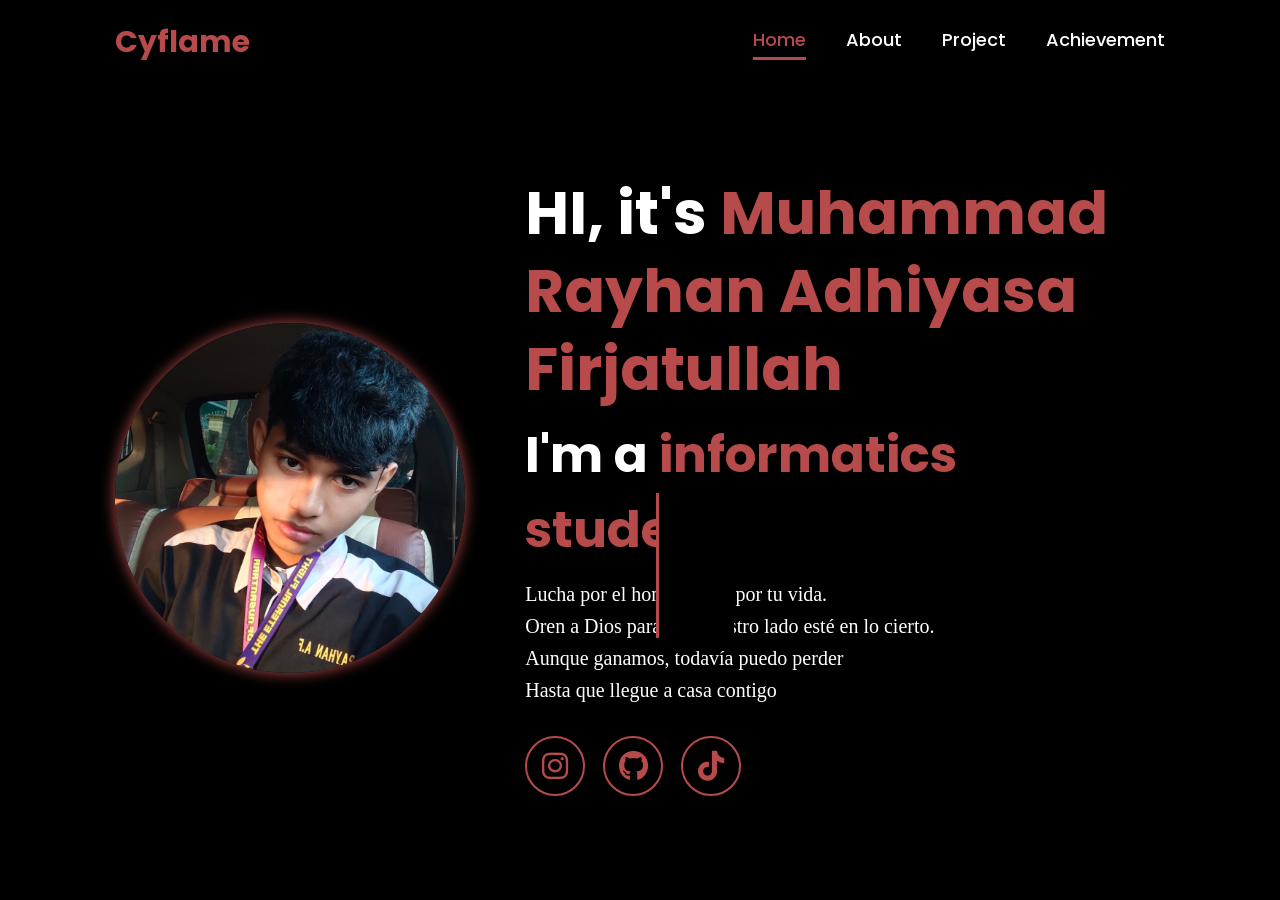
<file: index.html>
<!DOCTYPE html>
<html lang="en">
<head>
    <meta charset="UTF-8">
    <meta name="viewport" content="width=device-width, initial-scale=1.0">
    <!-- Font Awesome untuk ikon sosial media dan hamburger menu -->
    <link rel="stylesheet" href="https://cdnjs.cloudflare.com/ajax/libs/font-awesome/6.5.2/css/all.min.css">
    <title>REYHAN PROFIL</title>
    <link rel="stylesheet" href="1.css">
</head>
<body>

    <header>
        <a href="#" class="logo">Cyflame</a>

        <!-- Tombol hamburger yang akan muncul di layar HP -->
        <div class="menu-icon" id="menu-bar">
            <i class="fas fa-bars"></i>
        </div>

        <!-- Navigasi Utama -->
        <nav id="navbar">
            <a href="1.html" class="active">Home</a>
            <a href="about.html">About</a>
            <a href="project.html">Project</a>
            <a href="achievement.html">Achievement</a>
            
        </nav>
    </header>

    <section class="home">
        <div class="home-img">
            <img src="profile.jpeg" alt="Profile Picture">
        </div>

        <div class="home-content">
            <h1>HI, it's <span>Muhammad Rayhan Adhiyasa Firjatullah</span></h1>

            <h3 class="typing-text">
                I'm a <span></span>
            </h3>

            <p>Lucha por el honor, lucha por tu vida.<br>
                Oren a Dios para que nuestro lado esté en lo cierto.<br>
                Aunque ganamos, todavía puedo perder<br>
                Hasta que llegue a casa contigo </p>
                
            <div class="social-icons">
                <a href="https://www.instagram.com/reyhan_adhiyasa?igsh=emYyNGhsbXEzNWJj"><i class='fa-brands fa-instagram'></i></a>
                <a href="https://github.com/dashboard"><i class='fa-brands fa-github'></i></a>
                <a href="https://www.tiktok.com/@rehanadiyasa?_r=1&_t=ZS-96azVAFNtrc"><i class='fa-brands fa-tiktok'></i></a>
            </div>
        </div>
    </section>

    <!-- JavaScript untuk memicu toggle class aktif navbar di HP -->
    <script>
        const menuBar = document.getElementById('menu-bar');
        const navbar = document.getElementById('navbar');

        menuBar.onclick = () => {
            navbar.classList.toggle('active');
            // Mengubah bentuk ikon menjadi huruf 'X' (close) saat menu terbuka
            menuBar.querySelector('i').classList.toggle('fa-times');
        }
    </script>
</body>
</html>
</file>
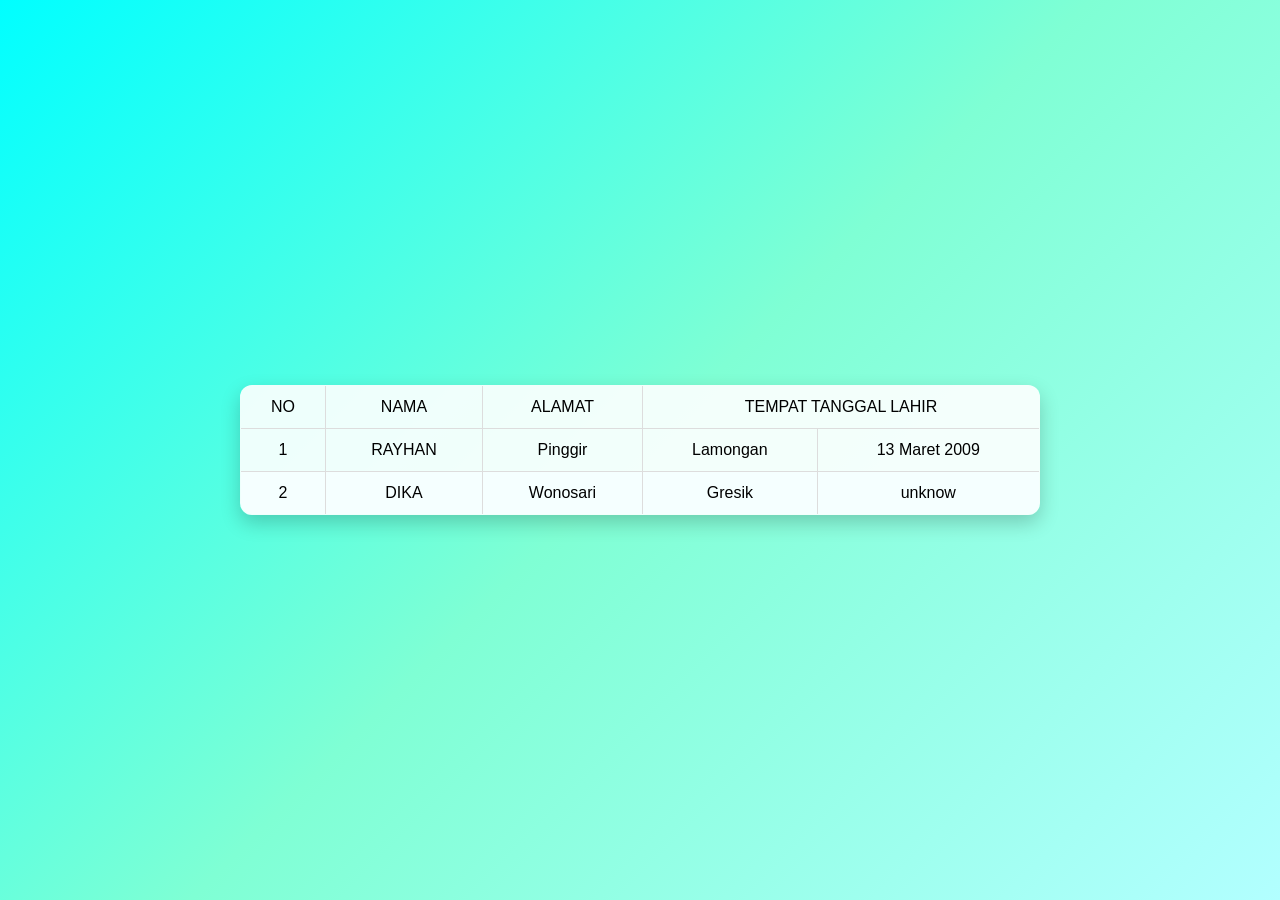
<file: 2.html>
<!DOCTYPE html>
<html lang="en">
<head>
    <meta charset="UTF-8">
    <meta name="viewport" content="width=device-width, initial-scale=1.0">
    <title>TABLE TRAINING</title>
    <link rel="stylesheet" href="2.css">
</head>
<body>
    
    <table border= 1>
        
            <tr>
                <td>NO</td>
                <td>NAMA</td>
                <td>ALAMAT </td>
                <td colspan="2">TEMPAT TANGGAL LAHIR</td>
            </tr>
            <tr></tr>
                <td>1</td>
                <td>RAYHAN</td>
                <td>Pinggir</td>
                <td>Lamongan</td>
                <td>13 Maret 2009</td>
                
            </tr>
             <tr>
                <td>2</td>
                <td>DIKA</td>
                <td>Wonosari
                <td>Gresik</td>
                <td>unknow</td>
                </td>
            </tr>
    </table>
</body>
</html>
</file>
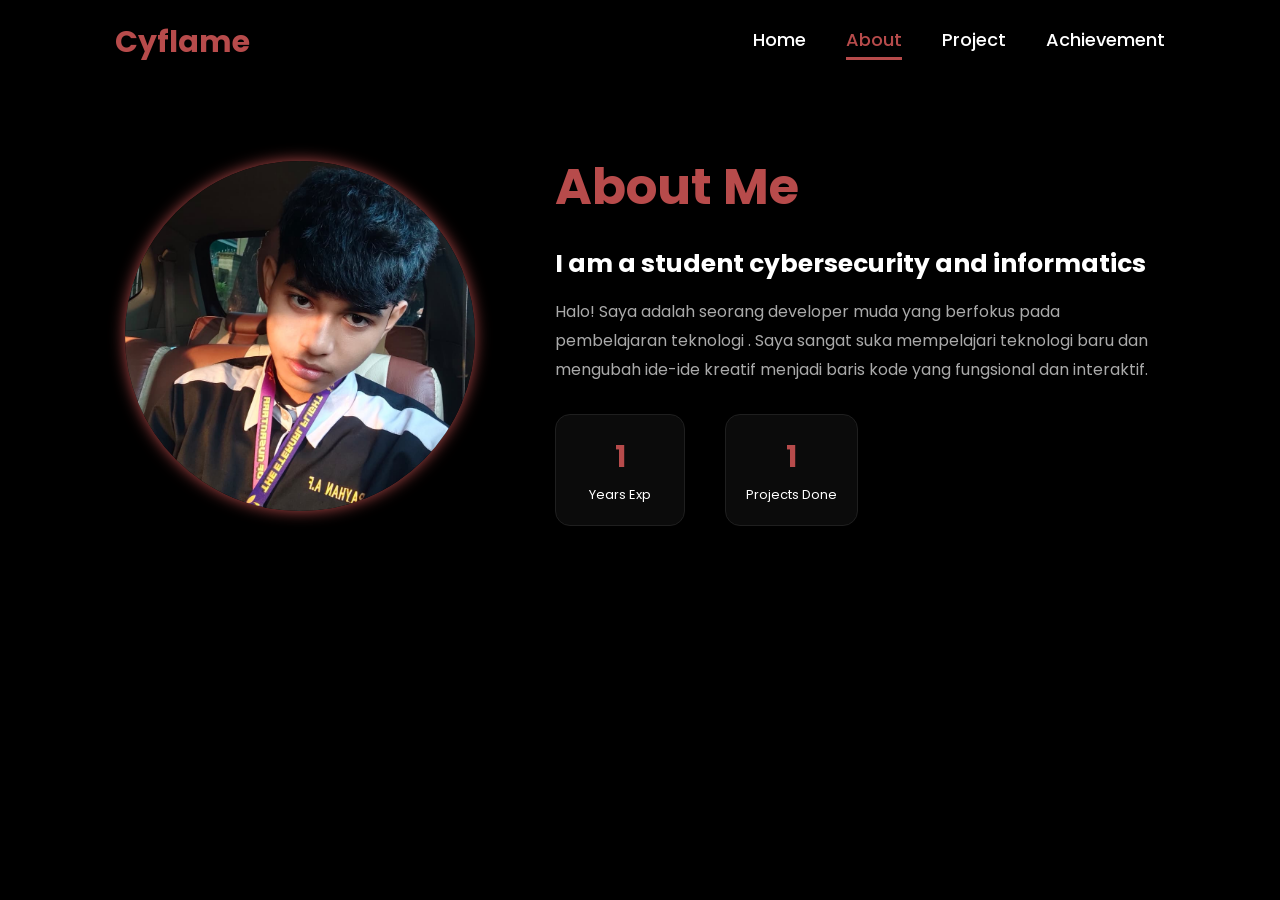
<file: about.html>
<!DOCTYPE html>
<html lang="en">
<head>
    <meta charset="UTF-8">
    <meta name="viewport" content="width=device-width, initial-scale=1.0">
    <link rel="stylesheet" href="https://cdnjs.cloudflare.com/ajax/libs/font-awesome/6.5.2/css/all.min.css">
    <title>About Me - RENZKAA</title>
    <!-- Menghubungkan ke file CSS eksternal -->
    <link rel="stylesheet" href="about.css">
</head>
<body>

    <header>
        <a href="1.html" class="logo">Cyflame</a>
        <div class="menu-icon" id="menu-bar"><i class="fas fa-bars"></i></div>
        <nav id="navbar">
            <a href="index.html">Home</a>
            <a href="about.html" class="active">About</a>
            <a href="project.html">Project</a>
            <a href="achievement.html">Achievement</a>
            
        </nav>
    </header>

    <section class="about-section">
        <div class="about-img">
            <img src="profile.jpeg" alt="Profile Picture">
        </div>
        <div class="about-content">
            <h2>About Me</h2>
            <h3>I am a student cybersecurity and informatics</h3>
            <p>Halo! Saya adalah seorang developer muda yang berfokus pada pembelajaran teknologi . Saya sangat suka mempelajari teknologi baru dan mengubah ide-ide kreatif menjadi baris kode yang fungsional dan interaktif.</p>
            
            <div class="info-box">
                <div class="info-card">
                    <h4>1</h4>
                    <span>Years Exp</span>
                </div>
                <div class="info-card">
                    <h4>1</h4>
                    <span>Projects Done</span>
                </div>
            </div>
        </div>
    </section>

    <script>
        const menuBar = document.getElementById('menu-bar');
        const navbar = document.getElementById('navbar');
        menuBar.onclick = () => {
            navbar.classList.toggle('active');
            menuBar.querySelector('i').classList.toggle('fa-times');
        }
    </script>
</body>
</html>
</file>
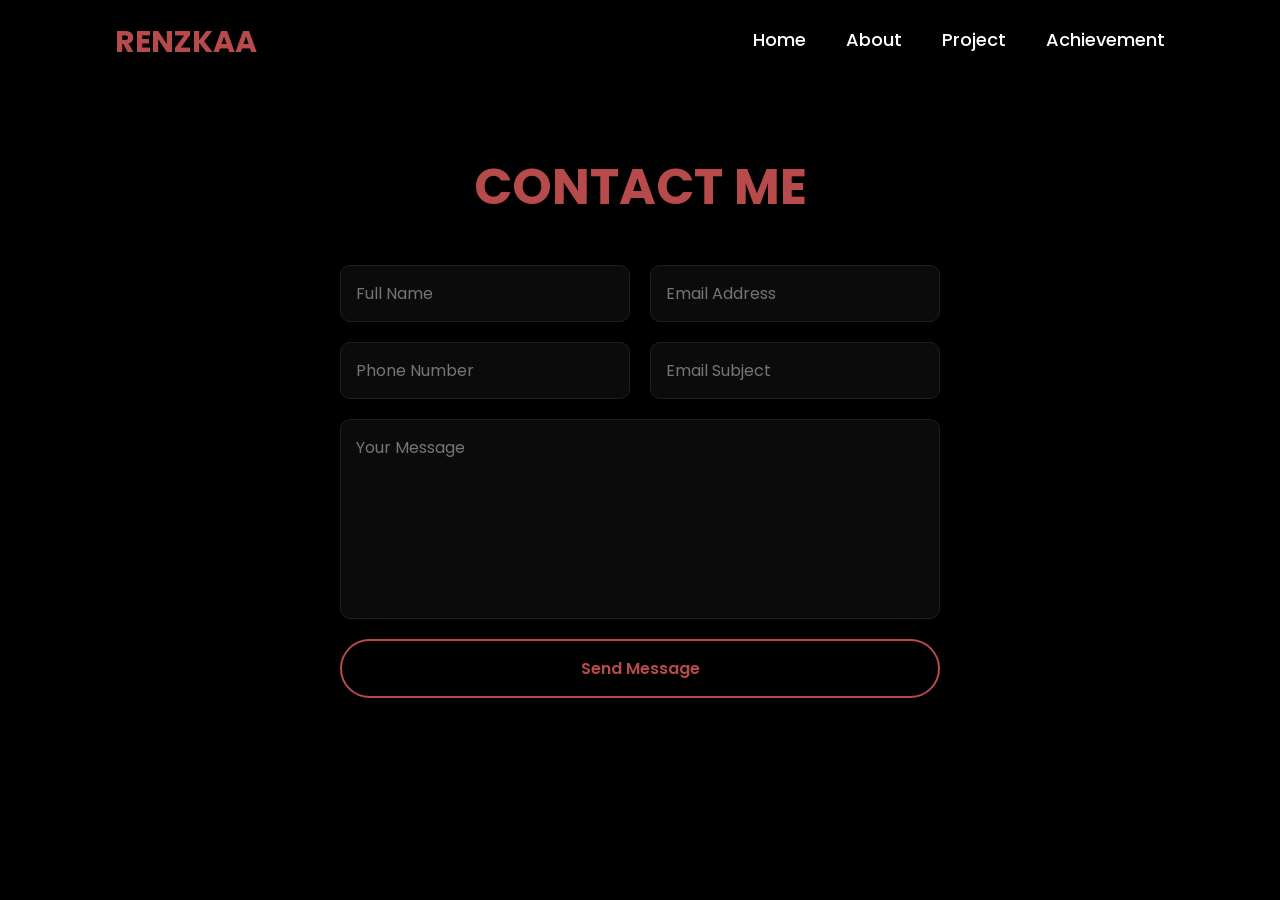
<file: contact.html>
<!DOCTYPE html>
<html lang="en">
<head>
    <meta charset="UTF-8">
    <meta name="viewport" content="width=device-width, initial-scale=1.0">
    <link rel="stylesheet" href="https://cdnjs.cloudflare.com/ajax/libs/font-awesome/6.5.2/css/all.min.css">
    <title>Contact Me - RENZKAA</title>
    <!-- Menghubungkan ke file CSS eksternal -->
    <link rel="stylesheet" href="contact.css">
</head>
<body>

    <header>
        <a href="1.html" class="logo">RENZKAA</a>
        <div class="menu-icon" id="menu-bar"><i class="fas fa-bars"></i></div>
        <nav id="navbar">
            <a href="index.html">Home</a>
            <a href="about.html">About</a>
            <a href="project.html">Project</a>
            <a href="achievement.html">Achievement</a>
            
        </nav>
    </header>

    <section class="contact-section">
        <h1 class="title">Contact Me</h1>
        
        <form action="#">
            <div class="input-box">
                <input type="text" placeholder="Full Name" required>
                <input type="email" placeholder="Email Address" required>
            </div>
            <div class="input-box">
                <input type="number" placeholder="Phone Number">
                <input type="text" placeholder="Email Subject">
            </div>
            <textarea placeholder="Your Message" required></textarea>
            <button type="submit" class="btn-submit">Send Message</button>
        </form>
    </section>

    <script>
        const menuBar = document.getElementById('menu-bar');
        const navbar = document.getElementById('navbar');
        menuBar.onclick = () => {
            navbar.classList.toggle('active');
            menuBar.querySelector('i').classList.toggle('fa-times');
        }
    </script>
</body>
</html>
</file>
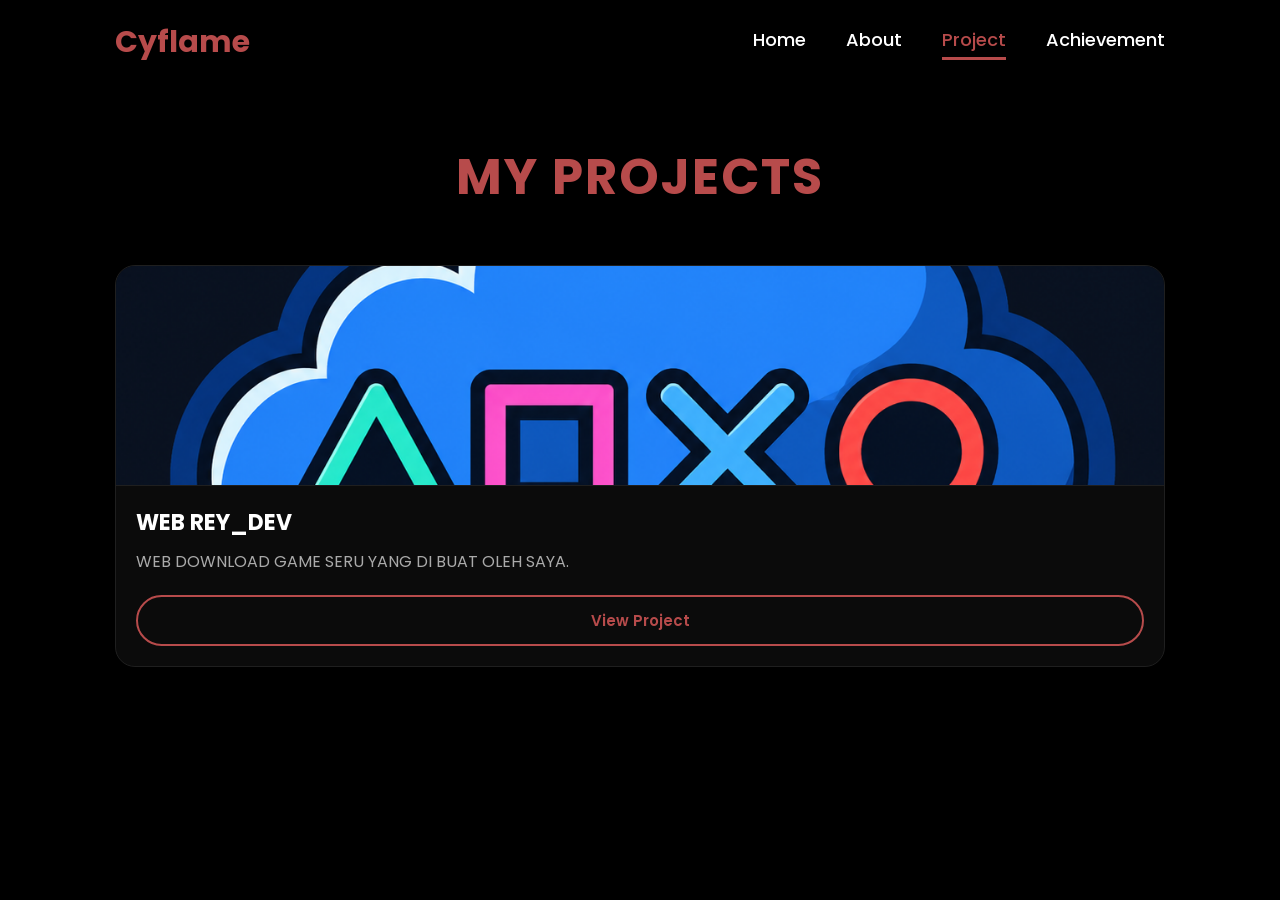
<file: project.html>
<!DOCTYPE html>
<html lang="id">
<head>
    <meta charset="UTF-8">
    <meta name="viewport" content="width=device-width, initial-scale=1.0">
    <title>My Projects</title>
    <link rel="stylesheet" href="project.css">
    <!-- Font Awesome untuk ikon hamburger menu -->
    <link rel="stylesheet" href="https://cdnjs.cloudflare.com/ajax/libs/font-awesome/6.5.2/css/all.min.css">
</head>
<body>

<header>
    <a href="1.html" class="logo">Cyflame</a>

    <!-- Tombol hamburger yang akan muncul di layar HP -->
    <div class="menu-icon" id="menu-bar">
        <i class="fas fa-bars"></i>
    </div>

    <!-- Navigasi Utama -->
    <nav id="navbar">
        <a href="index.html">Home</a>
        <a href="about.html">About</a>
        <a href="project.html" class="active">Project</a>
        <a href="achievement.html">Achievement</a>
        
    </nav>
</header>

<section class="projects">
    <h1 class="title">My Projects</h1>

    <div class="project-container">
        <!-- Kartu 1 -->
        <div class="project-card">
            <img src="GameCloud icon.png" alt="Space Shooter Game">
            <div class="card-content">
                <h3>WEB REY_DEV </h3>
                <p>WEB DOWNLOAD GAME SERU YANG DI BUAT OLEH SAYA.</p>
            </div>
            <a href="https://renzkaa.github.io/Web_Game_REY_DEV/" class="btn-project">View Project</a>
        </div>

        
</section>

<!-- JavaScript Ringan untuk memicu menu aktif saat di-klik di HP -->
<script>
    const menuBar = document.getElementById('menu-bar');
    const navbar = document.getElementById('navbar');

    menuBar.onclick = () => {
        navbar.classList.toggle('active');
        // Mengubah ikon menjadi 'X' saat menu terbuka
        menuBar.querySelector('i').classList.toggle('fa-times');
    }
</script>
</body>
</html>
</file>
<file: 1.css>
@import url('https://fonts.googleapis.com/css2?family=Poppins:wght@100;200;300;400;500;600;700&display=swap');

*{
    margin: 0;
    padding: 0;
    box-sizing: border-box;
    text-decoration: none;
    border: none;
    outline: none;
    font-family: 'Poppins', sans-serif;
}

html{
    font-size: 62.5%;
    scroll-behavior: smooth;
}

body{
    min-height: 100vh;
    width: 100%;
    overflow-x: hidden;
    background-color: black;
    color: white;
}

p{
    font-size: 20px;
    font-family: serif;
    line-height: 1.6;
}

/* --- HEADER & NAVBAR DESKTOP --- */
header{
    position: fixed;
    top: 0;
    left: 0;
    width: 100%;
    padding: 2rem 9%;
    background-color: rgba(0, 0, 0, 0.8);
    backdrop-filter: blur(8px);
    display: flex;
    justify-content: space-between;
    align-items: center;
    z-index: 1000;
}

.logo{
    font-size: 3rem;
    color: #b74b4b;
    font-weight: 700;
    cursor: pointer;
    transition: 0.5s ease;
}

.logo:hover{
    transform: scale(1.1);
}

nav{
    display: flex;
    align-items: center;
}

nav a{
    font-size: 1.8rem;
    color: white;
    margin-left: 4rem;
    font-weight: 500;
    transition: 0.3s ease;
    border-bottom: 3px solid transparent;
    padding-bottom: .4rem;
}

nav a:hover,
nav a.active{
    color: #b74b4b;
    border-bottom: 3px solid #b74b4b;
}

/* Tombol hamburger menu default-nya disembunyikan di desktop */
.menu-icon{
    font-size: 3rem;
    color: white;
    cursor: pointer;
    display: none;
}

/* --- SECTION HOME --- */
section{
    min-height: 100vh;
    padding: 15rem 9% 5rem; /* Padding atas ditambah agar tidak tertutup navbar fixed */
}

.home{
    display: flex;
    justify-content: center;
    align-items: center;
    gap: 6rem;
    background-color: black;
}

.home .home-content h1{
    font-size: 6rem;
    font-weight: 700;
    line-height: 1.3;
}

span{
    color: #b74b4b;
}

.home-content h3{
    font-size: 5rem;
    margin: 1rem 0;
    font-weight: 700;
}

.home-img{
    border-radius: 50%;
}

.home-img img{
    height: 350px;
    width: 350px;
    border-radius: 50%;
    box-shadow: 0 0 15px #b74b4b;
    object-fit: cover;
    cursor: pointer;
    transition: 0.3s ease;
}

.home-img img:hover{
    transform: scale(1.03);
}

.social-icons a{
    display: inline-flex;
    justify-content: center;
    align-items: center;
    width: 6rem;
    height: 6rem;
    font-size: 3rem;
    background-color: transparent;
    border: 0.2rem solid #b74b4b;
    border-radius: 50%;
    margin: 3rem 1.5rem 3rem 0;
    transition: 0.3s ease;
    color: #b74b4b;
}

.social-icons a:hover{
    color: black;
    transform: scale(1.3) translateY(-5px);
    background-color: #b74b4b;
    box-shadow: 0 0 25px #b74b4b;
}

.btn{
    display: inline-block;
    padding: 1rem 2.8rem;
    background-color: black;
    border-radius: 4rem;
    font-size: 1.6rem;
    color: #b74b4b;
    letter-spacing: 0.3rem;
    font-weight: 500;
    border: 2px solid #b74b4b;
    transition: .3s ease;
}

.btn:hover{
    transform: scale(1.03);
    background-color: #b74b4b;
    color: white;
    box-shadow: 0 0 25px #b74b4b;
}

/* --- ANIMASI TYPING TEXT --- */
.typing-text{
    font-size: 3.4rem;
    font-weight: 600;
    min-width: 280px;
}

.typing-text span{
    position: relative;
}

.typing-text span::before{
    content: "informatics student";
    color: #b74b4b;
    animation: words 12s infinite;
}

.typing-text span::after{
    content: "";
    position: absolute;
    right: -8px;
    width: calc(100% + 8px);
    height: 100%;
    background-color: black;
    border-left: 3px solid #b74b4b;
    animation: cursor 0.8s infinite, typing 12s steps(14) infinite;
}

@keyframes cursor{
    to{
        border-left: 3px solid white;
    }
}

@keyframes typing{
    0%,10%,15%,30%,35%,50%,55%,70%,75%,90%,95%{
        width: 0;
    }
    5%,20%,25%,40%,45%,60%,65%,80%,85%{
        width: calc(100% + 8px);
    }
}

@keyframes words{
    0%,33%{ content: "cybersecurity student"; }
    34%,66%{ content: "web development"; }
    67%,100%{ content: "Robotic member"; }
}

/* --- RESPONSIVE MEDIA QUERIES --- */
@media (max-width:1000px ){
    .home{
        gap: 4rem;
    }
}

@media (max-width:995px ){
    header{
        padding: 2rem 5%;
    }

    .menu-icon{
        display: block; /* Menampilkan ikon hamburger di kanan */
    }

    nav{
        display: none; /* Menyembunyikan baris menu horizontal */
        position: absolute;
        top: 100%;
        right: 0;
        width: 45%;
        background-color: #0b0b0b; /* Mengubah warna background gelap agar teks putih terbaca */
        border-left: 3px solid #b74b4b;
        border-bottom: 3px solid #b74b4b;
        border-bottom-left-radius: 2rem;
        padding: 2rem;
        flex-direction: column;
        align-items: flex-start;
    }

    nav.active{
        display: flex; /* Membuka menu secara vertikal ke bawah saat di-klik */
    }

    nav a{
        display: block;
        font-size: 2rem;
        margin: 2rem 0;
        margin-left: 0;
        width: 100%;
    }

    nav a:hover,
    nav a.active{
        padding-left: 1rem;
        border-bottom: none;
        border-left: 3px solid #b74b4b; /* Variasi garis aktif pindah ke kiri */
    }

    .home{
        flex-direction: column-reverse; /* Mengatur susunan gambar agar berada di posisi yang seimbang saat mobile */
        margin-top: 5rem;
        text-align: center;
    }

    .home-content h1{
        font-size: 4.5rem;
    }

    .home-content h3{
        font-size: 3rem;
    }

    .home-img img{
        width: 280px;
        height: 280px;
    }
    
    .social-icons{
        display: flex;
        justify-content: center;
    }
}
</file>
<file: 2.css>
*{
    margin: 0;
    padding: 0;
    box-sizing: border-box;
}

body{
    min-height: 100vh;
    display: flex;
    justify-content: center;
    align-items: center;

    background: linear-gradient(
        135deg,
        aqua,
        #7fffd4,
        #b2ffff
    );

    font-family: Arial, Helvetica, sans-serif;
}

table{
    border-collapse: collapse;
    width: 80%;
    max-width: 800px;

    background-color: rgba(255,255,255,0.9);

    border-radius: 12px;
    overflow: hidden;

    box-shadow: 0 8px 20px rgba(0,0,0,0.2);
}

th{
    background-color: #00bcd4;
    color: white;
    padding: 15px;
    font-size: 18px;
}

td{
    padding: 12px;
    text-align: center;
    border: 1px solid #ddd;
}

tr:nth-child(even){
    background-color: #f5ffff;
}

tr:hover{
    background-color: #d9ffff;
    transition: 0.3s;
}
</file>
<file: about.css>
@import url('https://fonts.googleapis.com/css2?family=Poppins:wght@100;200;300;400;500;600;700&display=swap');

*{
    margin: 0; padding: 0; box-sizing: border-box;
    text-decoration: none; border: none; outline: none;
    font-family: 'Poppins', sans-serif;
}
html{ font-size: 62.5%; scroll-behavior: smooth; }
body{ min-height: 100vh; width: 100%; background-color: black; color: white; overflow-x: hidden; }

/* HEADER & NAVBAR */
header{
    position: fixed; top: 0; left: 0; width: 100%; padding: 2rem 9%;
    background-color: rgba(0, 0, 0, 0.8); backdrop-filter: blur(8px);
    display: flex; justify-content: space-between; align-items: center; z-index: 1000;
}
.logo{ font-size: 3rem; color: #b74b4b; font-weight: 700; cursor: pointer; transition: 0.5s ease; }
.logo:hover{ transform: scale(1.1); }
nav{ display: flex; align-items: center; }
nav a{
    font-size: 1.8rem; color: white; margin-left: 4rem; font-weight: 500;
    transition: 0.3s ease; border-bottom: 3px solid transparent; padding-bottom: .4rem;
}
nav a:hover, nav a.active{ color: #b74b4b; border-bottom: 3px solid #b74b4b; }
.menu-icon{ font-size: 3rem; color: white; cursor: pointer; display: none; }

/* ABOUT CONTENT - SUDAH DIPERBAIKI JADI BULAT */
.about-section { padding: 15rem 9% 5rem; display: flex; align-items: center; justify-content: center; gap: 8rem; }
.about-img { border-radius: 50%; }
.about-img img { 
    width: 350px; 
    height: 350px; 
    border-radius: 50%; /* Membuat foto profil bulat sempurna */
    object-fit: cover; 
    box-shadow: 0 0 15px #b74b4b; /* Efek glow merah menyala sesuai halaman Home */
    cursor: pointer;
    transition: 0.3s ease;
}
.about-img img:hover { transform: scale(1.03); }

.about-content { max-width: 600px; }
.about-content h2 { font-size: 5rem; color: #b74b4b; margin-bottom: 2rem; }
.about-content h3 { font-size: 2.5rem; margin-bottom: 1.5rem; color: #fff; }
.about-content p { font-size: 1.6rem; color: #aaa; line-height: 1.8; margin-bottom: 3rem; }

.info-box { display: flex; gap: 4rem; }
.info-card { background: #0b0b0b; border: 1px solid #1f1f1f; padding: 2rem; border-radius: 1.5rem; text-align: center; min-width: 130px; }
.info-card h4 { font-size: 3rem; color: #b74b4b; margin-bottom: 0.5rem; }
.info-card span { font-size: 1.3rem; color: #fff; }

/* RESPONSIVE */
@media (max-width: 995px) {
    header{ padding: 2rem 5%; }
    .menu-icon{ display: block; }
    nav{
        display: none; position: absolute; top: 100%; right: 0; width: 45%;
        background-color: #0b0b0b; border-left: 3px solid #b74b4b; border-bottom: 3px solid #b74b4b;
        border-bottom-left-radius: 2rem; padding: 2rem; flex-direction: column; align-items: flex-start;
    }
    nav.active{ display: flex; }
    nav a{ display: block; font-size: 2rem; margin: 2rem 0; margin-left: 0; width: 100%; }
    nav a:hover, nav a.active{ padding-left: 1rem; border-bottom: none; border-left: 3px solid #b74b4b; }
    
    .about-section { flex-direction: column; text-align: center; padding-top: 12rem; gap: 4rem; }
    .about-img img { width: 280px; height: 280px; } /* Ukuran mengecil proporsional saat di HP */
    .info-box { justify-content: center; }
}
</file>
<file: contact.css>
@import url('https://fonts.googleapis.com/css2?family=Poppins:wght@100;200;300;400;500;600;700&display=swap');

*{
    margin: 0; padding: 0; box-sizing: border-box;
    text-decoration: none; border: none; outline: none;
    font-family: 'Poppins', sans-serif;
}
html{ font-size: 62.5%; scroll-behavior: smooth; }
body{ min-height: 100vh; width: 100%; background-color: black; color: white; overflow-x: hidden; }

/* HEADER & NAVBAR */
header{
    position: fixed; top: 0; left: 0; width: 100%; padding: 2rem 9%;
    background-color: rgba(0, 0, 0, 0.8); backdrop-filter: blur(8px);
    display: flex; justify-content: space-between; align-items: center; z-index: 1000;
}
.logo{ font-size: 3rem; color: #b74b4b; font-weight: 700; }
nav{ display: flex; align-items: center; }
nav a{
    font-size: 1.8rem; color: white; margin-left: 4rem; font-weight: 500;
    transition: 0.3s ease; border-bottom: 3px solid transparent; padding-bottom: .4rem;
}
nav a:hover, nav a.active{ color: #b74b4b; border-bottom: 3px solid #b74b4b; }
.menu-icon{ font-size: 3rem; color: white; cursor: pointer; display: none; }

/* CONTACT CONTENT */
.contact-section { padding: 15rem 9% 5rem; display: flex; flex-direction: column; align-items: center; }
.title { font-size: 5rem; color: #b74b4b; margin-bottom: 4rem; text-transform: uppercase; }

form { width: 100%; max-width: 600px; display: flex; flex-direction: column; gap: 2rem; }
.input-box { display: flex; gap: 2rem; }
form input, form textarea {
    width: 100%; padding: 1.5rem; background: #0b0b0b; border: 1px solid #1f1f1f;
    border-radius: 1rem; color: white; font-size: 1.6rem; transition: .3s;
}
form input:focus, form textarea:focus { border-color: #b74b4b; box-shadow: 0 0 10px rgba(183, 75, 75, 0.3); }
form textarea { height: 200px; resize: none; }

.btn-submit {
    display: inline-block; padding: 1.5rem; background-color: transparent;
    border: 2px solid #b74b4b; border-radius: 4rem; font-size: 1.6rem;
    color: #b74b4b; font-weight: 600; cursor: pointer; transition: 0.3s ease; text-align: center;
}
.btn-submit:hover { background-color: #b74b4b; color: white; box-shadow: 0 0 20px #b74b4b; }

/* RESPONSIVE */
@media (max-width: 995px) {
    header{ padding: 2rem 5%; }
    .menu-icon{ display: block; }
    nav{
        display: none; position: absolute; top: 100%; right: 0; width: 45%;
        background-color: #0b0b0b; border-left: 3px solid #b74b4b; border-bottom: 3px solid #b74b4b;
        border-bottom-left-radius: 2rem; padding: 2rem; flex-direction: column; align-items: flex-start;
    }
    nav.active{ display: flex; }
    nav a{ display: block; font-size: 2rem; margin: 2rem 0; margin-left: 0; width: 100%; }
    nav a:hover, nav a.active{ padding-left: 1rem; border-bottom: none; border-left: 3px solid #b74b4b; }
    
    .title { font-size: 4rem; }
    .input-box { flex-direction: column; gap: 2rem; }
}
</file>
<file: project.css>
@import url('https://fonts.googleapis.com/css2?family=Poppins:wght@100;200;300;400;500;600;700&display=swap');

*{
    margin: 0;
    padding: 0;
    box-sizing: border-box;
    text-decoration: none;
    border: none;
    outline: none;
    font-family: 'Poppins', sans-serif;
}

html{
    font-size: 62.5%;
    scroll-behavior: smooth;
}

body{
    width: 100%;
    min-height: 100vh;
    overflow-x: hidden;
    background: #000;
    color: #fff;
}

p{
    font-size: 1.6rem;
    line-height: 1.6;
    color: #aaa;
}

/* --- NAVBAR STYLING (DESKTOP) --- */
header{
    position: fixed;
    top: 0;
    left: 0;
    width: 100%;
    padding: 2rem 9%;
    display: flex;
    justify-content: space-between;
    align-items: center;
    background: rgba(0, 0, 0, 0.9);
    backdrop-filter: blur(8px);
    z-index: 1000;
}

.logo{
    font-size: 3rem;
    color: #b74b4b;
    font-weight: 700;
    cursor: pointer;
    transition: .3s ease;
}

.logo:hover{
    transform: scale(1.1);
    text-shadow: 0 0 15px #b74b4b;
}

nav{
    display: flex;
    align-items: center;
}

nav a{
    font-size: 1.8rem;
    color: white;
    margin-left: 4rem;
    font-weight: 500;
    transition: .3s ease;
    border-bottom: 3px solid transparent;
    padding-bottom: .4rem;
}

nav a:hover,
nav a.active{
    color: #b74b4b;
    border-bottom: 3px solid #b74b4b;
}

/* Ikon menu HP disembunyikan saat layar komputer */
.menu-icon{
    font-size: 3rem;
    color: white;
    cursor: pointer;
    display: none; 
}

/* --- HALAMAN PROJECT STYLING --- */
.projects{
    min-height: 100vh;
    padding: 14rem 9% 5rem;
}

.title{
    text-align: center;
    font-size: 5rem;
    color: #b74b4b;
    margin-bottom: 5rem;
    text-transform: uppercase;
    letter-spacing: 2px;
}

.project-container{
    display: grid;
    grid-template-columns: repeat(auto-fit, minmax(300px, 1fr));
    gap: 3.5rem;
}

.project-card{
    background: #0b0b0b;
    border: 1px solid #1f1f1f;
    border-radius: 2rem;
    overflow: hidden;
    display: flex;
    flex-direction: column;
    justify-content: space-between;
    transition: .4s ease;
}

.project-card:hover{
    transform: translateY(-10px);
    border-color: #b74b4b;
    box-shadow: 0 0 30px rgba(183, 75, 75, 0.3);
}

.project-card img{
    width: 100%;
    height: 220px;
    object-fit: cover;
    border-bottom: 1px solid #1f1f1f;
}

.card-content {
    padding: 2rem 2rem 1rem;
}

.project-card h3{
    font-size: 2.2rem;
    color: #fff;
    margin-bottom: 1rem;
}

.btn-project{
    display: block;
    text-align: center;
    margin: 1rem 2rem 2rem;
    padding: 1.2rem 2rem;
    border: 2px solid #b74b4b;
    border-radius: 3rem;
    color: #b74b4b;
    font-size: 1.5rem;
    font-weight: 600;
    transition: .3s ease;
}

.btn-project:hover{
    background: #b74b4b;
    color: white;
    box-shadow: 0 0 15px #b74b4b;
}

/* --- RESPONSIVE MEDIA QUERIES (NAVBAR KECIL DI KANAN, LOGO DI KIRI) --- */
@media(max-width:995px){
    header{
        padding: 2rem 5%; /* Navbar mengecil jarak kanan-kirinya */
    }

    .menu-icon{
        display: block; /* Memunculkan tombol menu hamburger di kanan */
    }

    nav{
        display: none; /* Menyembunyikan menu link bawaan */
        position: absolute;
        top: 100%;
        right: 0;
        width: 45%; /* Lebar kotak menu di HP */
        background-color: #0b0b0b; /* Menyesuaikan tema gelap */
        border-left: 3px solid #b74b4b;
        border-bottom: 3px solid #b74b4b;
        border-bottom-left-radius: 2rem;
        padding: 2rem;
        flex-direction: column;
        align-items: flex-start;
    }

    /* Class active yang dipicu oleh JavaScript saat tombol diklik */
    nav.active{
        display: flex; 
    }

    nav a{
        display: block;
        font-size: 2rem;
        margin: 2rem 0;
        margin-left: 0; /* Meriset margin desktop */
        width: 100%;
    }

    nav a:hover,
    nav a.active{
        padding-left: 1rem;
        border-bottom: none;
        border-left: 3px solid #b74b4b; /* Efek garis pindah ke kiri saat di HP */
    }

    .title{
        font-size: 4rem;
    }
}
</file>
